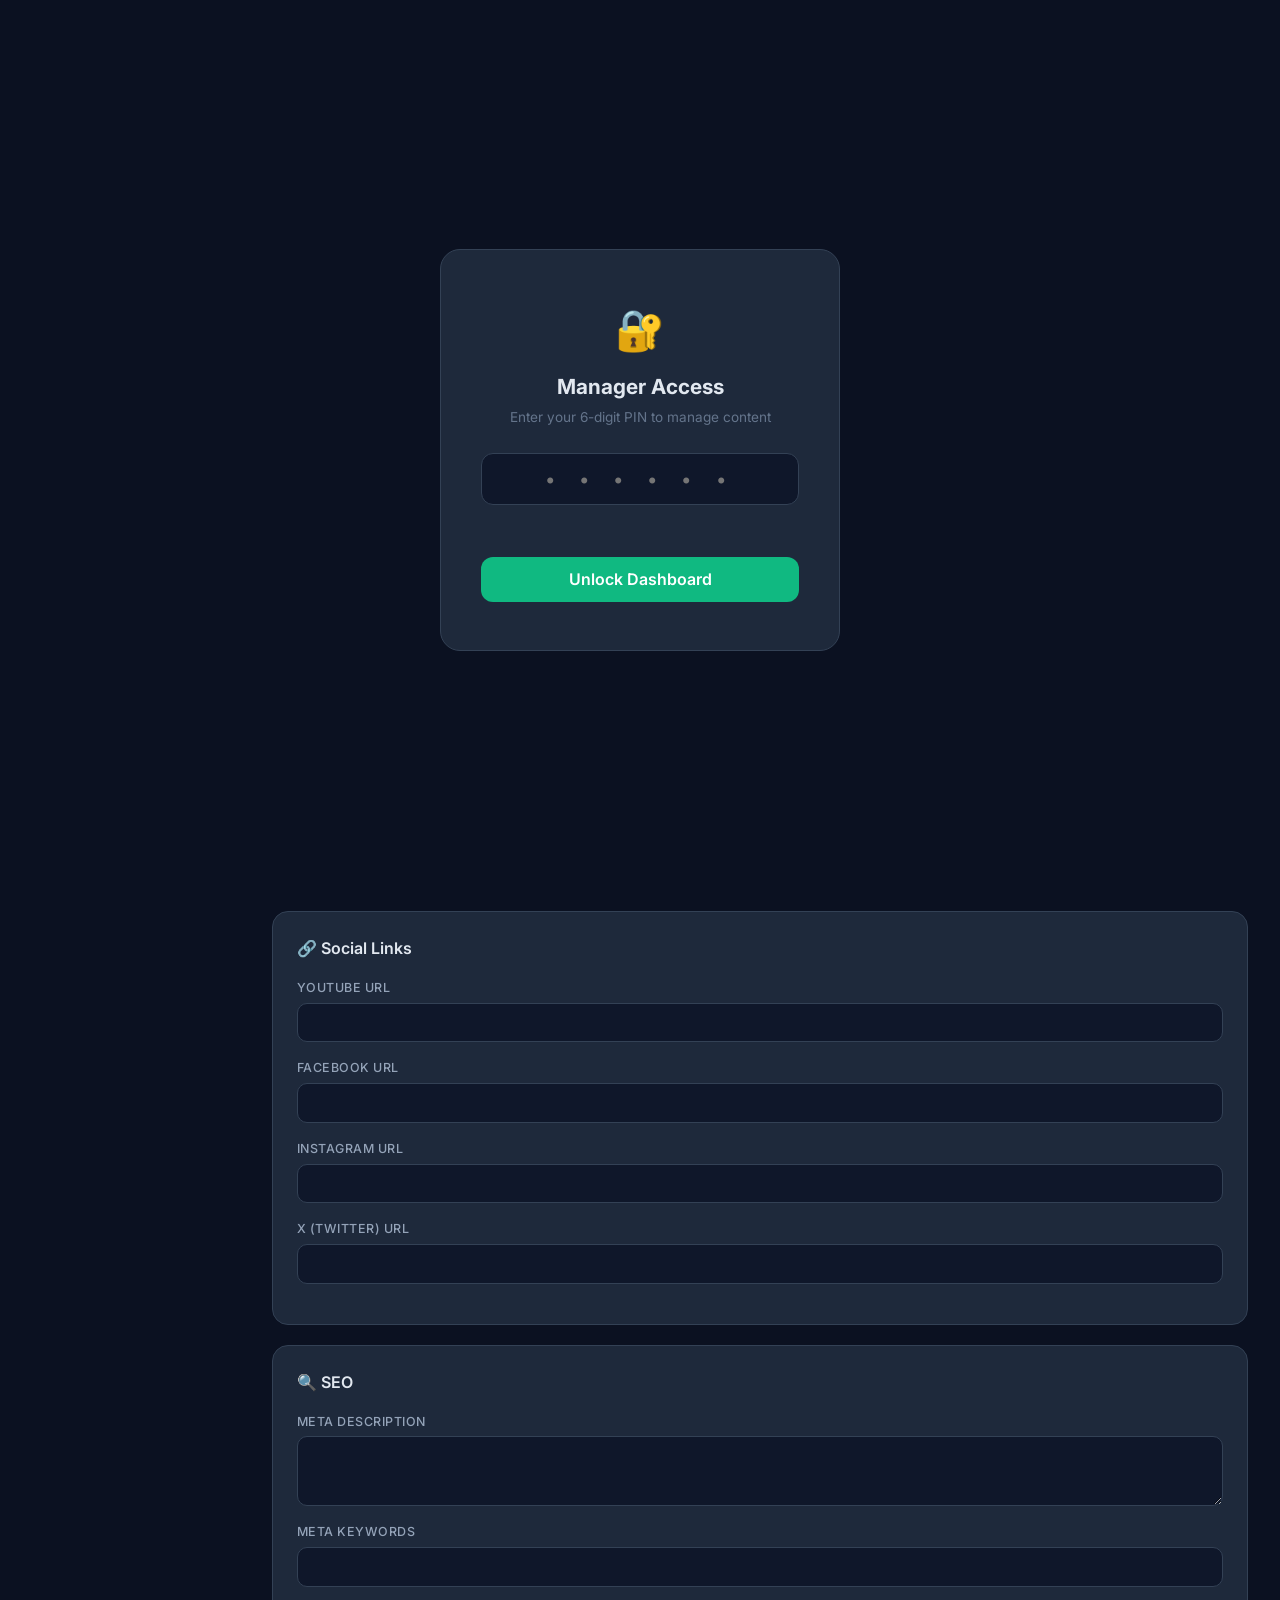
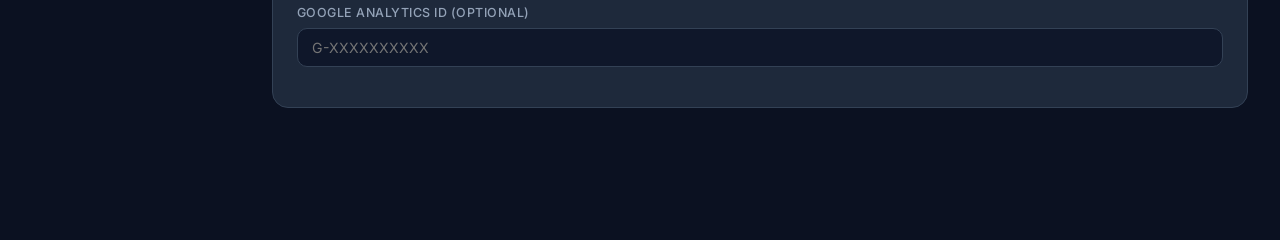
<file: admin/index.html>
<!DOCTYPE html>
<html lang="en">
<head>
  <meta charset="UTF-8" />
  <meta name="viewport" content="width=device-width, initial-scale=1.0" />
  <title>Manager — Apostle Gabriel Olu Akintan</title>
  <link rel="preconnect" href="https://fonts.googleapis.com" />
  <link rel="preconnect" href="https://fonts.gstatic.com" crossorigin />
  <link href="https://fonts.googleapis.com/css2?family=Inter:wght@300;400;500;600;700;800;900&display=swap" rel="stylesheet" />
  <link rel="stylesheet" href="../assets/css/style.css" />

  <style>
    /* ═══ ADMIN LAYOUT ═══ */
    * { margin: 0; padding: 0; box-sizing: border-box; }
    body {
      font-family: 'Inter', system-ui, sans-serif;
      background: #0B1121;
      color: #E2E8F0;
      display: flex;
      min-height: 100vh;
      overflow-x: hidden;
    }

    /* ── SIDEBAR ── */
    .admin-sidebar {
      width: 240px;
      background: #0F172A;
      border-right: 1px solid #1E293B;
      display: flex;
      flex-direction: column;
      position: fixed;
      top: 0; left: 0; bottom: 0;
      z-index: 100;
      transition: transform 0.3s ease;
    }
    .sidebar-header {
      padding: 1.25rem 1.25rem 1rem;
      border-bottom: 1px solid #1E293B;
    }
    .sidebar-header .manager-name {
      font-size: 0.75rem;
      text-transform: uppercase;
      letter-spacing: 0.08em;
      color: #64748B;
      margin-bottom: 0.1rem;
    }
    .sidebar-header h1 {
      font-size: 1rem;
      font-weight: 700;
      background: linear-gradient(135deg, #10B981, #3B82F6);
      -webkit-background-clip: text;
      -webkit-text-fill-color: transparent;
      background-clip: text;
    }
    .sidebar-actions {
      padding: 0.85rem 1.25rem;
      display: flex;
      gap: 0.5rem;
      border-bottom: 1px solid #1E293B;
    }
    .sidebar-actions a, .sidebar-actions button {
      flex: 1;
      text-align: center;
      padding: 0.45rem 0.6rem;
      border-radius: 8px;
      font-size: 0.78rem;
      font-weight: 600;
      font-family: inherit;
      cursor: pointer;
      transition: all 0.2s;
      display: inline-flex;
      align-items: center;
      justify-content: center;
      gap: 0.3rem;
    }
    .sidebar-actions .view-site {
      background: transparent;
      color: #94A3B8;
      border: 1px solid #334155;
      text-decoration: none;
    }
    .sidebar-actions .view-site:hover { border-color: #3B82F6; color: #3B82F6; }
    .sidebar-actions .btn-logout {
      background: transparent;
      color: #94A3B8;
      border: 1px solid #334155;
    }
    .sidebar-actions .btn-logout:hover { border-color: #EF4444; color: #EF4444; }

    .sidebar-nav {
      flex: 1;
      padding: 0.75rem 0.75rem;
      overflow-y: auto;
    }
    .sidebar-nav-item {
      display: flex;
      align-items: center;
      gap: 0.7rem;
      padding: 0.6rem 0.85rem;
      border-radius: 10px;
      font-size: 0.87rem;
      font-weight: 500;
      color: #94A3B8;
      cursor: pointer;
      transition: all 0.2s;
      border: none;
      background: none;
      width: 100%;
      font-family: inherit;
      text-align: left;
    }
    .sidebar-nav-item:hover {
      background: #1E293B;
      color: #E2E8F0;
    }
    .sidebar-nav-item.active {
      background: rgba(16,185,129,0.1);
      color: #10B981;
      font-weight: 600;
    }
    .sidebar-nav-item .nav-icon { font-size: 1.1rem; width: 24px; text-align: center; }
    .sidebar-footer {
      padding: 0.75rem;
      font-size: 0.68rem;
      color: #475569;
      text-align: center;
      border-top: 1px solid #1E293B;
    }

    /* ── MAIN CONTENT ── */
    .admin-main {
      margin-left: 240px;
      flex: 1;
      padding: 2rem 2rem 7rem;
      min-height: 100vh;
    }
    .panel { display: none; }
    .panel.active { display: block; animation: fadeIn 0.25s ease; }
    @keyframes fadeIn {
      from { opacity: 0; transform: translateY(8px); }
      to { opacity: 1; transform: translateY(0); }
    }

    .panel-header { margin-bottom: 1.5rem; }
    .panel-header h2 { font-size: 1.35rem; font-weight: 700; }
    .panel-header p { color: #64748B; font-size: 0.85rem; margin-top: 0.25rem; }

    .admin-card {
      background: #1E293B;
      border: 1px solid #334155;
      border-radius: 16px;
      padding: 1.5rem;
      margin-bottom: 1.25rem;
    }
    .admin-card h3 {
      font-size: 1rem;
      font-weight: 600;
      margin-bottom: 1rem;
      display: flex;
      align-items: center;
      gap: 0.5rem;
    }
    .admin-card h3 .badge {
      font-size: 0.65rem;
      background: #10B981;
      color: #fff;
      padding: 0.15rem 0.5rem;
      border-radius: 999px;
      font-weight: 500;
    }

    .form-row {
      display: flex;
      flex-direction: column;
      gap: 0.3rem;
      margin-bottom: 1rem;
    }
    .form-row label {
      font-size: 0.78rem;
      font-weight: 500;
      color: #94A3B8;
      text-transform: uppercase;
      letter-spacing: 0.04em;
    }
    .form-row input,
    .form-row textarea,
    .form-row select {
      padding: 0.65rem 0.9rem;
      border-radius: 10px;
      border: 1px solid #334155;
      background: #0F172A;
      color: #F1F5F9;
      font-family: inherit;
      font-size: 0.88rem;
      transition: border 0.2s;
    }
    .form-row input:focus,
    .form-row textarea:focus {
      outline: none;
      border-color: #10B981;
      box-shadow: 0 0 0 3px rgba(16,185,129,0.15);
    }
    .form-row textarea { min-height: 70px; resize: vertical; }
    .form-row-inline { display: grid; grid-template-columns: 1fr 1fr; gap: 1rem; }

    .admin-card .btn-primary { font-size: 0.82rem; padding: 0.55rem 1.4rem; }

    /* ═══ Items List (Admin) ═══ */
    .items-admin-list { margin: 1rem 0; }
    .item-admin {
      display: flex;
      align-items: center;
      justify-content: space-between;
      padding: 0.55rem 0.8rem;
      background: #0F172A;
      border-radius: 10px;
      margin-bottom: 0.4rem;
      gap: 0.5rem;
    }
    .item-admin .item-info { flex: 1; min-width: 0; }
    .item-admin .item-info .item-title {
      font-size: 0.85rem; font-weight: 500;
      white-space: nowrap; overflow: hidden; text-overflow: ellipsis;
    }
    .item-admin .item-info .item-sub { font-size: 0.72rem; color: #64748B; }
    .item-admin .btn-remove {
      background: transparent;
      border: none;
      color: #EF4444;
      cursor: pointer;
      font-size: 1.2rem;
      line-height: 1;
      padding: 0.2rem 0.4rem;
      border-radius: 6px;
      transition: background 0.2s;
      flex-shrink: 0;
    }
    .item-admin .btn-remove:hover { background: rgba(239,68,68,0.1); }

    .add-item-bar { display: flex; gap: 0.5rem; margin-top: 0.75rem; }
    .add-item-bar input, .add-item-bar select {
      padding: 0.6rem 0.8rem;
      border-radius: 10px;
      border: 1px solid #334155;
      background: #0F172A;
      color: #F1F5F9;
      font-family: inherit;
      font-size: 0.85rem;
    }
    .add-item-bar input:focus { outline: none; border-color: #10B981; }
    .add-item-bar .btn-add {
      padding: 0.6rem 1.2rem;
      border-radius: 10px;
      background: #10B981;
      color: white;
      border: none;
      font-weight: 600;
      font-size: 0.82rem;
      cursor: pointer;
      font-family: inherit;
      transition: background 0.2s;
      white-space: nowrap;
    }
    .add-item-bar .btn-add:hover { background: #059669; }

    /* ═══ Action Bar (Fixed Bottom) ═══ */
    .admin-action-bar {
      position: fixed;
      bottom: 0;
      left: 240px;
      right: 0;
      padding: 1rem 2rem;
      background: rgba(15,23,42,0.9);
      backdrop-filter: blur(20px);
      border-top: 1px solid #1E293B;
      display: flex;
      justify-content: flex-end;
      gap: 1rem;
      z-index: 50;
    }
    .admin-action-bar .btn-publish {
      background: #10B981;
      color: #fff;
      border: none;
      padding: 0.7rem 2rem;
      border-radius: 12px;
      font-family: inherit;
      font-weight: 600;
      font-size: 0.95rem;
      cursor: pointer;
      display: flex;
      align-items: center;
      gap: 0.5rem;
      transition: all 0.2s;
    }
    .admin-action-bar .btn-publish:hover { background: #059669; transform: translateY(-1px); }
    .admin-action-bar .btn-publish:disabled { opacity: 0.5; cursor: not-allowed; transform: none; }
    .admin-action-bar .btn-preview {
      background: transparent;
      border: 1px solid #334155;
      color: #94A3B8;
      padding: 0.7rem 1.5rem;
      border-radius: 12px;
      font-family: inherit;
      font-weight: 500;
      cursor: pointer;
      transition: all 0.2s;
    }
    .admin-action-bar .btn-preview:hover { border-color: #3B82F6; color: #3B82F6; }

    /* ═══ Status Toast ═══ */
    .publish-status {
      position: fixed; top: 1rem; right: 1rem;
      padding: 0.75rem 1.5rem;
      border-radius: 12px;
      font-size: 0.85rem;
      font-weight: 500;
      z-index: 200;
      animation: slideInRight 0.3s ease;
    }
    .publish-status.success { background: #065F46; color: #A7F3D0; border: 1px solid #10B981; }
    .publish-status.error { background: #7F1D1D; color: #FECACA; border: 1px solid #EF4444; }
    @keyframes slideInRight {
      from { transform: translateX(100%); opacity: 0; }
      to { transform: translateX(0); opacity: 1; }
    }

    /* ═══ LOGIN ═══ */
    .admin-login-overlay {
      position: fixed; inset: 0;
      display: flex; align-items: center; justify-content: center;
      background: #0B1121;
      z-index: 999;
    }
    .admin-login-card {
      background: #1E293B;
      border: 1px solid #334155;
      border-radius: 20px;
      padding: 3rem 2.5rem;
      width: 100%;
      max-width: 400px;
      text-align: center;
    }
    .admin-login-card .lock-icon { font-size: 2.5rem; margin-bottom: 0.5rem; }
    .admin-login-card h2 { font-size: 1.3rem; font-weight: 700; margin-bottom: 0.25rem; }
    .admin-login-card p { color: #64748B; font-size: 0.85rem; margin-bottom: 1.5rem; }
    .admin-login-card .pin-input {
      width: 100%;
      padding: 0.8rem 1rem;
      border-radius: 12px;
      border: 1px solid #334155;
      background: #0F172A;
      color: #F1F5F9;
      font-size: 1.2rem;
      text-align: center;
      letter-spacing: 0.5em;
      font-family: inherit;
    }
    .admin-login-card .pin-input:focus {
      outline: none;
      border-color: #10B981;
      box-shadow: 0 0 0 3px rgba(16,185,129,0.15);
    }
    .admin-login-card .error-msg {
      color: #EF4444;
      font-size: 0.8rem;
      margin-top: 0.75rem;
      min-height: 1.5rem;
    }
    .admin-login-card .login-btn {
      margin-top: 1rem;
      width: 100%;
      padding: 0.8rem;
      border-radius: 12px;
      background: #10B981;
      color: white;
      border: none;
      font-weight: 600;
      font-size: 1rem;
      cursor: pointer;
      font-family: inherit;
      transition: background 0.2s;
    }
    .admin-login-card .login-btn:hover { background: #059669; }

    .hidden { display: none !important; }

    .upload-thumb {
      width: 48px; height: 48px; border-radius: 8px;
      background: #0F172A;
      display: flex; align-items: center; justify-content: center;
      font-size: 1.2rem;
      flex-shrink: 0;
    }

    @media (max-width: 768px) {
      .admin-sidebar { transform: translateX(-100%); }
      .admin-sidebar.open { transform: translateX(0); }
      .admin-main { margin-left: 0; padding: 1rem 1rem 8rem; }
      .admin-action-bar { left: 0; padding: 0.75rem 1rem; flex-direction: column; }
      .admin-action-bar .btn-publish { width: 100%; justify-content: center; }
      .form-row-inline { grid-template-columns: 1fr; }
      .add-item-bar { flex-wrap: wrap; }
      .add-item-bar input { min-width: 0; }
      .sidebar-toggle {
        display: flex !important;
        position: fixed; top: 0.75rem; left: 0.75rem;
        z-index: 200;
        background: #1E293B;
        border: 1px solid #334155;
        border-radius: 10px;
        padding: 0.5rem;
        cursor: pointer;
        color: #E2E8F0;
        font-size: 1.2rem;
      }
    }
    @media (min-width: 769px) {
      .sidebar-toggle { display: none; }
    }
  </style>
</head>
<body>

  <!-- ═══ LOGIN OVERLAY ═══ -->
  <div id="loginOverlay" class="admin-login-overlay">
    <div class="admin-login-card">
      <div class="lock-icon">🔐</div>
      <h2>Manager Access</h2>
      <p>Enter your 6-digit PIN to manage content</p>
      <input type="password" id="pinInput" class="pin-input" maxlength="6" inputmode="numeric" pattern="[0-9]*" placeholder="• • • • • •" autocomplete="off" />
      <div class="error-msg" id="loginError"></div>
      <button class="login-btn" id="loginBtn">Unlock Dashboard</button>
    </div>
  </div>

  <!-- ═══ MOBILE SIDEBAR TOGGLE ═══ -->
  <button class="sidebar-toggle" id="sidebarToggle" aria-label="Toggle sidebar">☰</button>

  <!-- ═══ SIDEBAR ═══ -->
  <aside class="admin-sidebar" id="adminSidebar">
    <div class="sidebar-header">
      <div class="manager-name">Manager</div>
      <h1>Content Dashboard</h1>
    </div>
    <div class="sidebar-actions">
      <a href="../" target="_blank" class="view-site">View Site ↗</a>
      <button class="btn-logout" id="logoutBtn">Log out</button>
    </div>
    <nav class="sidebar-nav">
      <button class="sidebar-nav-item active" data-panel="site">
        <span class="nav-icon">🏠</span> Site
      </button>
      <button class="sidebar-nav-item" data-panel="hero">
        <span class="nav-icon">🌟</span> Hero
      </button>
      <button class="sidebar-nav-item" data-panel="about">
        <span class="nav-icon">👤</span> About
      </button>
      <button class="sidebar-nav-item" data-panel="messages">
        <span class="nav-icon">🎬</span> Messages
      </button>
      <button class="sidebar-nav-item" data-panel="books">
        <span class="nav-icon">📚</span> Books
      </button>
      <button class="sidebar-nav-item" data-panel="verses">
        <span class="nav-icon">📖</span> Verses
      </button>
      <button class="sidebar-nav-item" data-panel="sections">
        <span class="nav-icon">🧩</span> Sections
      </button>
      <button class="sidebar-nav-item" data-panel="events">
        <span class="nav-icon">🗓</span> Events
      </button>
      <button class="sidebar-nav-item" data-panel="uploads">
        <span class="nav-icon">⬆</span> Uploads
      </button>
    </nav>
    <div class="sidebar-footer">HOLEPIC</div>
  </aside>

  <!-- ═══ MAIN CONTENT ═══ -->
  <main class="admin-main">

    <!-- ── PANEL: SITE ── -->
    <div class="panel active" id="panel-site">
      <div class="panel-header"><h2>🏠 Site Settings</h2><p>Header, footer, branding &amp; SEO</p></div>
      <div class="admin-card">
        <div class="form-row"><label>Ministry Name</label><input type="text" id="ad-name" /></div>
        <div class="form-row"><label>Browser Title</label><input type="text" id="ad-title" /></div>
        <div class="form-row"><label>Navbar Logo Text (short)</label><input type="text" id="ad-logo" placeholder="e.g. HOLEPIC" /></div>
        <div class="form-row"><label>Tagline</label><input type="text" id="ad-tagline" /></div>
        <div class="form-row"><label>Location</label><input type="text" id="ad-location" /></div>
        <div class="form-row-inline">
          <div class="form-row"><label>WhatsApp (digits only)</label><input type="text" id="ad-whatsapp" /></div>
          <div class="form-row"><label>Display Phone</label><input type="text" id="ad-displayPhone" /></div>
        </div>
        <div class="form-row"><label>Email</label><input type="email" id="ad-email" /></div>
        <div class="form-row"><label>Footer Text</label><input type="text" id="ad-footer" /></div>
        <div class="form-row"><label>OG Image URL</label><input type="url" id="ad-ogImage" placeholder="https://yourdomain.com/assets/og.jpg" /></div>
      </div>
      <div class="admin-card">
        <h3>🔗 Social Links</h3>
        <div class="form-row"><label>YouTube URL</label><input type="url" id="ad-youtube" /></div>
        <div class="form-row"><label>Facebook URL</label><input type="url" id="ad-facebook" /></div>
        <div class="form-row"><label>Instagram URL</label><input type="url" id="ad-instagram" /></div>
        <div class="form-row"><label>X (Twitter) URL</label><input type="url" id="ad-x" /></div>
      </div>
      <div class="admin-card">
        <h3>🔍 SEO</h3>
        <div class="form-row"><label>Meta Description</label><textarea id="ad-seoDesc" rows="2"></textarea></div>
        <div class="form-row"><label>Meta Keywords</label><input type="text" id="ad-seoKeywords" /></div>
        <div class="form-row"><label>Google Analytics ID (optional)</label><input type="text" id="ad-ga" placeholder="G-XXXXXXXXXX" /></div>
      </div>
    </div>

    <!-- ── PANEL: HERO ── -->
    <div class="panel" id="panel-hero">
      <div class="panel-header"><h2>🌟 Hero Section</h2><p>The main landing hero</p></div>
      <div class="admin-card">
        <div class="form-row"><label>Title</label><input type="text" id="ad-heroTitle" /></div>
        <div class="form-row"><label>Subtitle</label><textarea id="ad-heroSubtitle" rows="2"></textarea></div>
        <div class="form-row"><label>Verse Text</label><textarea id="ad-verseText" rows="3"></textarea></div>
        <div class="form-row"><label>Verse Reference</label><input type="text" id="ad-verseRef" /></div>
        <div class="form-row">
          <label>Portrait Image URL</label>
          <input type="url" id="ad-heroImage" placeholder="https://..." />
        </div>
        <div class="form-row">
          <label>Portrait Alt Text</label>
          <input type="text" id="ad-heroImageAlt" placeholder="Apostle Gabriel Olu Akintan" />
        </div>
        <div class="form-row-inline">
          <div class="form-row"><label>CTA Text</label><input type="text" id="ad-ctaText" /></div>
          <div class="form-row"><label>CTA Link</label><input type="text" id="ad-ctaLink" /></div>
        </div>
      </div>
    </div>

    <!-- ── PANEL: ABOUT ── -->
    <div class="panel" id="panel-about">
      <div class="panel-header"><h2>👤 About</h2><p>Biography and ministry story</p></div>
      <div class="admin-card">
        <div class="form-row"><label>Preview Text</label><textarea id="ad-aboutPreview" rows="3"></textarea></div>
      </div>
      <div class="admin-card">
        <h3>🖼️ About Portrait</h3>
        <div class="form-row">
          <label>Portrait Image URL</label>
          <input type="url" id="ad-aboutImage" placeholder="https://..." />
        </div>
        <div class="form-row">
          <label>Portrait Alt Text</label>
          <input type="text" id="ad-aboutImageAlt" placeholder="Apostle Gabriel Olu Akintan" />
        </div>
      </div>
      <div class="admin-card">
        <h3>📋 About Sections <span class="badge" id="aboutCount">0</span></h3>
        <div id="aboutAdminList" class="items-admin-list"></div>
        <div class="add-item-bar">
          <input type="text" id="newAboutHeading" placeholder="Heading" />
          <input type="text" id="newAboutBody" placeholder="Body text" />
          <button class="btn-add" id="addAboutBtn">+ Add Section</button>
        </div>
      </div>
    </div>

    <!-- ── PANEL: MESSAGES ── -->
    <div class="panel" id="panel-messages">
      <div class="panel-header"><h2>🎬 Messages</h2><p>YouTube sermon videos</p></div>
      <div class="admin-card">
        <h3>📺 Message List <span class="badge" id="msgCount">0</span></h3>
        <div id="messagesAdminList" class="items-admin-list"></div>
        <div class="add-item-bar">
          <input type="text" id="newMsgTitle" placeholder="Message title" />
          <input type="text" id="newMsgId" placeholder="YouTube video ID" />
          <button class="btn-add" id="addMsgBtn">+ Add</button>
        </div>
      </div>
    </div>

    <!-- ── PANEL: BOOKS ── -->
    <div class="panel" id="panel-books">
      <div class="panel-header"><h2>📚 Books</h2><p>Books by Apostle Gabriel</p></div>
      <div class="admin-card">
        <h3>📖 Book List <span class="badge" id="bookCount">0</span></h3>
        <div id="booksAdminList" class="items-admin-list"></div>
        <div class="add-item-bar" style="flex-wrap:wrap;">
          <input type="text" id="newBookTitle" placeholder="Title" style="flex:1.5;" />
          <input type="text" id="newBookSub" placeholder="Subtitle (optional)" style="flex:1.5;" />
          <input type="url" id="newBookImage" placeholder="Cover image URL" style="flex:1;" />
          <button class="btn-add" id="addBookBtn">+ Add Book</button>
        </div>
        <div class="form-row" style="margin-top:0.5rem;">
          <textarea id="newBookDesc" rows="2" placeholder="Book description..."></textarea>
        </div>
        <div class="form-row-inline">
          <div class="form-row"><label>Amazon URL</label><input type="url" id="newBookAmazon" /></div>
          <div class="form-row"><label>PDF URL</label><input type="url" id="newBookPdf" /></div>
        </div>
      </div>
    </div>

    <!-- ── PANEL: VERSES ── -->
    <div class="panel" id="panel-verses">
      <div class="panel-header"><h2>📖 Verses</h2><p>Scripture verses to display</p></div>
      <div class="admin-card">
        <h3>📜 Verse List <span class="badge" id="verseCount">0</span></h3>
        <div id="versesAdminList" class="items-admin-list"></div>
        <div class="add-item-bar" style="flex-wrap:wrap;">
          <input type="text" id="newVerseText" placeholder="Verse text" style="flex:2;" />
          <input type="text" id="newVerseRef" placeholder="Reference (e.g. John 3:16)" style="flex:1;" />
          <button class="btn-add" id="addVerseBtn">+ Add Verse</button>
        </div>
        <div class="form-row-inline" style="margin-top:0.5rem;">
          <div class="form-row"><label>Category</label><input type="text" id="newVerseCategory" placeholder="e.g. faith, wisdom" /></div>
          <div class="form-row" style="justify-content:flex-end;">
            <label style="display:flex;align-items:center;gap:0.5rem;margin-top:1.5rem;cursor:pointer;">
              <input type="checkbox" id="newVerseFeatured" /> Featured verse
            </label>
          </div>
        </div>
      </div>
    </div>

    <!-- ── PANEL: SECTIONS (NEW) ── -->
    <div class="panel" id="panel-sections">
      <div class="panel-header"><h2>🧩 Custom Sections</h2><p>Add new content sections to the homepage</p></div>
      <div class="admin-card">
        <h3>🧩 Sections List <span class="badge" id="sectionCount">0</span></h3>
        <div id="sectionsAdminList" class="items-admin-list"></div>
        <div class="add-item-bar" style="flex-wrap:wrap;">
          <input type="text" id="newSectionTitle" placeholder="Section title" style="flex:2;" />
          <select id="newSectionPlacement" style="flex:1.2;">
            <option value="afterHero">After Hero</option>
            <option value="afterAbout">After About</option>
            <option value="afterMessages">After Messages</option>
            <option value="afterBooks">After Books</option>
            <option value="afterVerses">After Verses</option>
            <option value="afterEvents">After Events</option>
            <option value="beforeContact">Before Contact</option>
          </select>
          <button class="btn-add" id="addSectionBtn">+ Add Section</button>
        </div>
        <div class="form-row" style="margin-top:0.5rem;">
          <textarea id="newSectionBody" rows="3" placeholder="Section body text..."></textarea>
        </div>
        <div class="form-row">
          <label>Optional Image URL</label>
          <input type="url" id="newSectionImage" placeholder="https://... (leave blank for text-only)" />
        </div>
        <div class="form-row">
          <label>Optional Button Text + Link</label>
          <div class="form-row-inline">
            <input type="text" id="newSectionBtnText" placeholder="Button text (optional)" />
            <input type="text" id="newSectionBtnLink" placeholder="Button link (https:// or #messages)" />
          </div>
        </div>
      </div>
      <div class="admin-card">
        <p style="color:#64748B;font-size:0.8rem;line-height:1.6;">
          💡 Sections appear on the site in the order listed here, at the placement you chose.
          Each section also gets a link in the navbar automatically. Remember to click
          <strong>Publish Changes</strong> to save.
        </p>
      </div>
    </div>

    <!-- ── PANEL: EVENTS ── -->
    <div class="panel" id="panel-events">
      <div class="panel-header"><h2>🗓 Events</h2><p>Upcoming ministry events</p></div>
      <div class="admin-card">
        <h3>📅 Event List <span class="badge" id="eventCount">0</span></h3>
        <div id="eventsAdminList" class="items-admin-list"></div>
        <div class="add-item-bar" style="flex-wrap:wrap;">
          <input type="text" id="newEventTitle" placeholder="Event title" style="flex:2;" />
          <input type="date" id="newEventDate" style="flex:1;" />
          <button class="btn-add" id="addEventBtn">+ Add Event</button>
        </div>
        <div class="form-row-inline">
          <div class="form-row"><label>End Date</label><input type="date" id="newEventEnd" /></div>
          <div class="form-row"><label>Time</label><input type="text" id="newEventTime" placeholder="e.g. 9:00 AM" /></div>
        </div>
        <div class="form-row"><label>Location</label><input type="text" id="newEventLocation" placeholder="e.g. HOLEPIC HQ, Warri" /></div>
        <div class="form-row"><label>Description</label><textarea id="newEventDesc" rows="2"></textarea></div>
        <div class="form-row"><label>Registration Link</label><input type="url" id="newEventReg" placeholder="https://..." /></div>
      </div>
    </div>

    <!-- ── PANEL: UPLOADS ── -->
    <div class="panel" id="panel-uploads">
      <div class="panel-header"><h2>⬆ Uploads</h2><p>Resources, PDFs, images, and files</p></div>
      <div class="admin-card">
        <h3>📁 Uploads List <span class="badge" id="uploadCount">0</span></h3>
        <div id="uploadsAdminList" class="items-admin-list"></div>
        <div class="add-item-bar" style="flex-wrap:wrap;">
          <input type="text" id="newUploadName" placeholder="File name" style="flex:1.5;" />
          <input type="url" id="newUploadUrl" placeholder="File URL" style="flex:2;" />
          <button class="btn-add" id="addUploadBtn">+ Add Upload</button>
        </div>
        <div class="form-row-inline">
          <div class="form-row"><label>Type</label><select id="newUploadType"><option value="pdf">PDF</option><option value="image">Image</option><option value="audio">Audio</option><option value="video">Video</option><option value="other">Other</option></select></div>
          <div class="form-row"><label>Category</label><input type="text" id="newUploadCategory" placeholder="e.g. resource, evangelism" /></div>
        </div>
        <div class="form-row"><label>Description</label><textarea id="newUploadDesc" rows="2"></textarea></div>
      </div>
    </div>

  </main>

  <!-- ═══ FIXED ACTION BAR ═══ -->
  <div class="admin-action-bar">
    <button class="btn-preview" id="previewBtn">👁️ Preview JSON</button>
    <button class="btn-publish" id="publishBtn">
      <span>📤</span>
      <span>Publish Changes</span>
    </button>
  </div>

  <script src="../assets/js/admin.js"></script>
</body>
</html>
</file>
<file: assets/css/style.css>
/* ═══════════════════════════════════════
   Grace Assembly Ministries — Main Styles
   Theme: Green 💚 Blue 💙 Gold 💛
   ═══════════════════════════════════════ */

/* ── LIGHT THEME (default) ── */
:root,
[data-theme="light"] {
  --green: #10B981;
  --green-dark: #065F46;
  --green-deeper: #022C22;
  --green-light: #D1FAE5;
  --blue: #3B82F6;
  --blue-dark: #1E40AF;
  --blue-light: #DBEAFE;
  --gold: #F59E0B;
  --gold-light: #FEF3C7;
  --gold-dark: #B45309;
  --bg: #FAFAFA;
  --bg-alt: #FFFFFF;
  --bg-section: #FFFFFF;
  --text: #111827;
  --text-secondary: #6B7280;
  --text-muted: #9CA3AF;
  --border: #E5E7EB;
  --border-light: #F3F4F6;
  --glass-bg: rgba(255, 255, 255, 0.35);
  --glass-border: rgba(255, 255, 255, 0.5);
  --glass-shadow: 0 8px 32px rgba(0, 0, 0, 0.06);
  --card-bg: #FFFFFF;
  --card-shadow: 0 1px 3px rgba(0, 0, 0, 0.06);
  --nav-bg: rgba(255, 255, 255, 0.25);
  --nav-bg-scrolled: rgba(255, 255, 255, 0.8);
  --hero-from: #0B3B2C;
  --hero-via: #064E3B;
  --hero-to: #0F172A;
  --hero-text: white;
  --hero-glass-bg: rgba(255, 255, 255, 0.06);
  --hero-glass-border: rgba(255, 255, 255, 0.1);
  --contact-from: #0B3B2C;
  --contact-to: #0F172A;
  --footer-bg: #022C22;
}

/* ── DARK THEME ── */
[data-theme="dark"] {
  --bg: #0B1121;
  --bg-alt: #111827;
  --bg-section: #0F172A;
  --text: #F1F5F9;
  --text-secondary: #94A3B8;
  --text-muted: #64748B;
  --border: #1E293B;
  --border-light: #1E293B;
  --glass-bg: rgba(15, 23, 42, 0.55);
  --glass-border: rgba(255, 255, 255, 0.06);
  --glass-shadow: 0 8px 32px rgba(0, 0, 0, 0.3);
  --card-bg: #1E293B;
  --card-shadow: 0 1px 3px rgba(0, 0, 0, 0.3);
  --nav-bg: rgba(15, 23, 42, 0.25);
  --nav-bg-scrolled: rgba(15, 23, 42, 0.85);
  --hero-from: #020617;
  --hero-via: #0B3B2C;
  --hero-to: #020617;
  --hero-text: #F1F5F9;
  --hero-glass-bg: rgba(255, 255, 255, 0.04);
  --hero-glass-border: rgba(255, 255, 255, 0.06);
  --contact-from: #020617;
  --contact-to: #0B3B2C;
  --footer-bg: #020617;
  --green-light: #064E3B;
  --blue-light: #1E3A5F;
  --gold-light: #78350F;
}

/* ── Reset ── */
*, *::before, *::after { margin: 0; padding: 0; box-sizing: border-box; }
html { scroll-behavior: smooth; scroll-padding-top: 80px; }
body {
  font-family: 'Inter', system-ui, -apple-system, sans-serif;
  background: var(--bg);
  color: var(--text);
  line-height: 1.6;
  overflow-x: hidden;
  -webkit-font-smoothing: antialiased;
  transition: background 0.4s ease, color 0.4s ease;
}
a { color: inherit; text-decoration: none; }
.container { width: 100%; max-width: 1100px; margin: 0 auto; padding: 0 1.5rem; }

/* ── Theme Toggle ── */
.nav-actions { display: flex; align-items: center; gap: 0.5rem; }
.theme-btn {
  display: flex; align-items: center; justify-content: center;
  width: 38px; height: 38px; border-radius: 50%;
  background: var(--glass-bg);
  backdrop-filter: blur(10px);
  border: 1px solid var(--glass-border);
  color: var(--text);
  cursor: pointer;
  transition: all 0.3s ease;
  position: relative;
}
.theme-btn:hover {
  background: rgba(16,185,129,0.1);
  border-color: var(--green);
  transform: rotate(15deg);
}
.theme-btn .sun-icon { display: block; }
.theme-btn .moon-icon { display: none; }
[data-theme="dark"] .theme-btn .sun-icon { display: none; }
[data-theme="dark"] .theme-btn .moon-icon { display: block; }

/* ── Loader ── */
#loader {
  position: fixed; inset: 0; z-index: 9999;
  background: var(--hero-from);
  display: flex; align-items: center; justify-content: center;
  transition: opacity 0.6s ease, visibility 0.6s ease;
}
#loader.loaded { opacity: 0; visibility: hidden; pointer-events: none; }
.loader-content { text-align: center; color: white; }
.loader-icon { animation: pulse 1.5s ease-in-out infinite; }
.loader-bar {
  width: 200px; height: 3px; background: rgba(255,255,255,0.2);
  border-radius: 999px; margin: 1.5rem auto 0; overflow: hidden;
}
.loader-bar span {
  display: block; height: 100%; width: 40%;
  background: var(--gold); border-radius: 999px;
  animation: loading 1.2s ease infinite;
}
@keyframes loading {
  0% { transform: translateX(-100%); }
  100% { transform: translateX(350%); }
}
@keyframes pulse {
  0%, 100% { opacity: 0.6; transform: scale(0.95); }
  50% { opacity: 1; transform: scale(1.05); }
}

/* ── Glassmorphism Nav ── */
.glass-nav {
  position: fixed; top: 0; left: 0; right: 0; z-index: 1000;
  padding: 0.8rem 0;
  background: var(--nav-bg);
  backdrop-filter: blur(20px) saturate(180%);
  -webkit-backdrop-filter: blur(20px) saturate(180%);
  border-bottom: 1px solid var(--glass-border);
  transition: all 0.4s ease;
}
.glass-nav.scrolled {
  background: var(--nav-bg-scrolled);
  box-shadow: 0 4px 30px rgba(0,0,0,0.06);
}
.nav-inner {
  display: flex; align-items: center; justify-content: space-between;
}
.nav-brand {
  font-weight: 800; font-size: 1.15rem;
  background: linear-gradient(135deg, var(--green), var(--blue));
  -webkit-background-clip: text; -webkit-text-fill-color: transparent;
  background-clip: text;
  letter-spacing: -0.02em;
}
.nav-links { display: flex; gap: 2rem; }
.nav-links a {
  font-size: 0.9rem; font-weight: 500;
  position: relative; padding: 0.25rem 0;
  transition: all 0.3s ease;
  color: var(--text);
}
.nav-links a::after {
  content: ''; position: absolute; bottom: -2px; left: 0;
  width: 0; height: 2px;
  background: var(--gold); border-radius: 2px;
  transition: width 0.3s ease;
}
.nav-links a:hover { color: var(--green); }
.nav-links a:hover::after { width: 100%; }

.hamburger {
  display: none; flex-direction: column; gap: 5px;
  background: none; border: none; cursor: pointer; padding: 4px;
  z-index: 1001;
}
.hamburger span {
  display: block; width: 24px; height: 2px;
  background: var(--text); border-radius: 2px;
  transition: all 0.3s ease;
}
.hamburger.active span:nth-child(1) { transform: rotate(45deg) translate(5px, 5px); }
.hamburger.active span:nth-child(2) { opacity: 0; }
.hamburger.active span:nth-child(3) { transform: rotate(-45deg) translate(5px, -5px); }

/* ── Hero ── */
.hero-section {
  min-height: 100vh; display: flex; align-items: center;
  position: relative; overflow: hidden;
  background: linear-gradient(135deg, var(--hero-from) 0%, var(--hero-via) 40%, #0B2B4A 70%, var(--hero-to) 100%);
  padding: 8rem 0 4rem;
  color: var(--hero-text);
}
.hero-bg { position: absolute; inset: 0; overflow: hidden; }
.gradient-orb {
  position: absolute; border-radius: 50%;
  filter: blur(80px); opacity: 0.3;
  animation: orbFloat 12s ease-in-out infinite;
}
.orb-1 { width: 600px; height: 600px; background: radial-gradient(circle, var(--green), transparent); top: -10%; left: -10%; }
.orb-2 { width: 500px; height: 500px; background: radial-gradient(circle, var(--blue), transparent); bottom: -15%; right: -5%; animation-delay: -4s; }
.orb-3 { width: 400px; height: 400px; background: radial-gradient(circle, var(--gold), transparent); bottom: 20%; left: 30%; animation-delay: -8s; }
@keyframes orbFloat {
  0%, 100% { transform: translate(0, 0) scale(1); }
  33% { transform: translate(40px, -30px) scale(1.1); }
  66% { transform: translate(-20px, 40px) scale(0.95); }
}
.hero-content { position: relative; z-index: 2; text-align: center; }
.hero-ministry {
  display: inline-flex; margin-bottom: 1.5rem;
  padding: 0.4rem 1.2rem; border-radius: 999px;
  font-size: 0.8rem; font-weight: 600; letter-spacing: 0.08em;
  text-transform: uppercase;
  background: var(--hero-glass-bg);
  backdrop-filter: blur(10px);
  border: 1px solid var(--hero-glass-border);
  color: var(--gold);
}
.hero-title {
  font-family: 'Playfair Display', serif;
  font-weight: 900; line-height: 1.1; margin-bottom: 1.5rem;
}
.hero-title .line-1 { display: block; font-size: clamp(2rem, 6vw, 4.5rem); font-weight: 600; color: var(--hero-text); }
.hero-title .line-2 { display: block; font-size: clamp(3rem, 10vw, 7rem); font-weight: 900; }
.gradient-text {
  background: linear-gradient(135deg, var(--gold) 0%, #FBBF24 30%, var(--green) 70%, var(--blue) 100%);
  -webkit-background-clip: text; -webkit-text-fill-color: transparent;
  background-clip: text;
}
.hero-subtitle { font-size: clamp(0.95rem, 1.6vw, 1.2rem); color: rgba(255,255,255,0.8); max-width: 650px; margin: 0 auto 2rem; line-height: 1.7; }
.hero-verse {
  max-width: 720px; margin: 0 auto 2.5rem;
  padding: 1.5rem 2rem; border-radius: 16px;
  background: var(--hero-glass-bg);
  backdrop-filter: blur(16px);
  -webkit-backdrop-filter: blur(16px);
  border: 1px solid var(--hero-glass-border);
  box-shadow: var(--glass-shadow);
}
/* ═══ HERO PORTRAIT LAYOUT ═══ */
.hero-layout {
  display: flex;
  align-items: center;
  gap: 3rem;
  text-align: left;
}

.hero-left {
  flex-shrink: 0;
}

.hero-right {
  flex: 1;
}

.hero-right .hero-ministry {
  margin-bottom: 1rem;
}

.hero-right .hero-title {
  margin-bottom: 1.25rem;
}

.hero-right .hero-subtitle {
  margin: 0 0 1.5rem 0;
}

.hero-right .hero-verse {
  margin: 0 0 2rem 0;
  text-align: left;
}

.hero-right .btn-primary {
  justify-content: center;
}

/* ── Glass Portrait Frame ── */
.glass-portrait {
  position: relative;
  width: 320px;
  height: 380px;
  border-radius: 20px;
  overflow: hidden;
  background: rgba(255, 255, 255, 0.05);
  backdrop-filter: blur(16px);
  -webkit-backdrop-filter: blur(16px);
  border: 1px solid rgba(255, 255, 255, 0.15);
  box-shadow: 0 8px 32px rgba(0, 0, 0, 0.2);
  display: flex;
  align-items: center;
  justify-content: center;
}

.glass-portrait img {
  width: 100%;
  height: 100%;
  object-fit: cover;
  transition: transform 0.6s ease, filter 0.6s ease;
}

.glass-portrait:hover img {
  transform: scale(1.03);
}

.portrait-glow {
  position: absolute;
  top: -20%;
  left: -20%;
  width: 140%;
  height: 140%;
  background: radial-gradient(circle at 30% 30%, rgba(16, 185, 129, 0.15), transparent 60%);
  pointer-events: none;
  z-index: 1;
}

/* ── About Portrait Layout ── */
.about-layout {
  display: flex;
  gap: 3rem;
  align-items: flex-start;
  margin-bottom: 2.5rem;
}

.about-image-col {
  flex-shrink: 0;
}

.about-portrait-frame {
  width: 280px;
  height: 340px;
  border-radius: 20px;
  overflow: hidden;
  background: rgba(255, 255, 255, 0.05);
  backdrop-filter: blur(16px);
  -webkit-backdrop-filter: blur(16px);
  border: 1px solid rgba(255, 255, 255, 0.15);
  box-shadow: 0 8px 32px rgba(0, 0, 0, 0.2);
}

.about-portrait-frame img {
  width: 100%;
  height: 100%;
  object-fit: cover;
  transition: transform 0.6s ease;
}

.about-portrait-frame:hover img {
  transform: scale(1.03);
}

.about-text-col {
  flex: 1;
}

.about-text-col .about-preview {
  margin-bottom: 0;
}

/* ── Responsive for portrait ── */
@media (max-width: 900px) {
  .hero-layout {
    flex-direction: column;
    text-align: center;
    gap: 2rem;
  }

  .hero-left {
    order: -1;
  }

  .glass-portrait {
    width: 220px;
    height: 270px;
    margin: 0 auto;
  }

  .hero-right .hero-verse {
    text-align: center;
  }

  .hero-right .hero-subtitle {
    margin-left: auto;
    margin-right: auto;
  }

  .about-layout {
    flex-direction: column;
    align-items: center;
  }

  .about-portrait-frame {
    width: 220px;
    height: 270px;
  }
}

@media (max-width: 480px) {
  .glass-portrait {
    width: 180px;
    height: 220px;
  }

  .about-portrait-frame {
    width: 180px;
    height: 220px;
  }
}
.verse-text { font-size: clamp(0.9rem, 1.3vw, 1.05rem); font-style: italic; line-height: 1.7; color: rgba(255,255,255,0.9); margin-bottom: 0.5rem; }
.verse-ref { display: block; font-size: 0.85rem; font-weight: 600; color: var(--gold); font-style: normal; }

.btn-primary {
  display: inline-flex; align-items: center; gap: 0.6rem;
  padding: 0.8rem 2rem; border-radius: 999px;
  background: var(--green);
  color: white; font-weight: 600; font-size: 0.95rem;
  border: none; cursor: pointer; font-family: inherit;
  transition: all 0.3s cubic-bezier(0.4, 0, 0.2, 1);
  box-shadow: 0 4px 20px rgba(16,185,129,0.3);
}
.btn-primary:hover { transform: translateY(-2px); box-shadow: 0 8px 30px rgba(16,185,129,0.4); background: #059669; }

.scroll-indicator {
  position: absolute; bottom: 2rem; left: 50%; transform: translateX(-50%);
  display: flex; flex-direction: column; align-items: center; gap: 0.5rem;
  color: rgba(255,255,255,0.4); font-size: 0.7rem;
  text-transform: uppercase; letter-spacing: 0.15em;
  animation: bounceDown 2s ease infinite;
}
.scroll-dot { width: 6px; height: 6px; border-radius: 50%; background: var(--gold); animation: scrollDot 2s ease infinite; }
@keyframes bounceDown { 0%, 100% { transform: translateX(-50%) translateY(0); } 50% { transform: translateX(-50%) translateY(6px); } }
@keyframes scrollDot { 0%, 100% { opacity: 1; } 50% { opacity: 0.3; } }

/* ── Sections ── */
.section { padding: 5rem 0; background: var(--bg-section); transition: background 0.4s ease; }
.section:nth-child(even) { background: var(--bg-alt); }
.messages-section { background: linear-gradient(180deg, var(--bg) 0%, var(--green-light) 50%, var(--bg) 100%); }
.verses-section { background: linear-gradient(180deg, var(--bg-alt) 0%, var(--gold-light) 50%, var(--bg-alt) 100%); }

.section-header { text-align: center; margin-bottom: 3rem; }
.section-tag {
  display: inline-block; padding: 0.3rem 1rem;
  border-radius: 999px; font-size: 0.75rem; font-weight: 600;
  text-transform: uppercase; letter-spacing: 0.1em;
  background: var(--green-light); color: var(--green-dark);
  margin-bottom: 0.75rem;
}
[data-theme="dark"] .section-tag { color: var(--green); }
.section-title {
  font-family: 'Playfair Display', serif;
  font-size: clamp(1.5rem, 3.5vw, 2.5rem);
  font-weight: 800;
}
.section-divider { display: flex; align-items: center; justify-content: center; gap: 0.5rem; margin-top: 0.75rem; }
.section-divider span { display: block; width: 60px; height: 3px; background: linear-gradient(90deg, var(--green), var(--gold)); border-radius: 2px; }

.empty-state {
  text-align: center; color: var(--text-muted);
  padding: 3rem 0; font-size: 1rem;
}

/* ── Glass Card ── */
.glass-card {
  background: var(--glass-bg);
  backdrop-filter: blur(16px);
  -webkit-backdrop-filter: blur(16px);
  border: 1px solid var(--glass-border);
  border-radius: 16px;
  padding: 2rem;
  box-shadow: var(--glass-shadow);
  transition: all 0.3s ease;
}
.glass-card:hover { box-shadow: 0 12px 40px rgba(0,0,0,0.08); transform: translateY(-2px); }

/* ── About ── */
.about-preview { margin-bottom: 2.5rem; }
.about-preview p { font-size: 1.05rem; line-height: 1.8; color: var(--text-secondary); }
.about-grid { display: grid; grid-template-columns: repeat(auto-fit, minmax(280px, 1fr)); gap: 1.5rem; }
.about-card {
  background: var(--card-bg);
  border-radius: 16px;
  padding: 1.75rem;
  border: 1px solid var(--border);
  transition: all 0.3s ease;
  cursor: default;
}
.about-card:hover { border-color: var(--green); box-shadow: 0 8px 25px rgba(16,185,129,0.08); transform: translateY(-3px); }
.about-card .card-icon {
  display: inline-flex; align-items: center; justify-content: center;
  width: 44px; height: 44px; border-radius: 12px;
  background: var(--green-light); color: var(--green-dark);
  font-size: 1.2rem; margin-bottom: 1rem;
}
.about-card h3 { font-size: 1.05rem; font-weight: 700; margin-bottom: 0.5rem; }
.about-card p { font-size: 0.9rem; color: var(--text-secondary); line-height: 1.7; }

/* ── Messages Grid ── */
.messages-grid { display: grid; grid-template-columns: repeat(auto-fill, minmax(300px, 1fr)); gap: 1.5rem; }
.msg-card {
  background: var(--card-bg);
  border-radius: 16px;
  overflow: hidden;
  border: 1px solid var(--border);
  transition: all 0.3s ease;
  display: block;
}
.msg-card:hover { transform: translateY(-4px); box-shadow: 0 16px 40px rgba(0,0,0,0.08); border-color: var(--green); }
.msg-thumb { position: relative; aspect-ratio: 16/9; overflow: hidden; background: var(--border); }
.msg-thumb img { width: 100%; height: 100%; object-fit: cover; transition: transform 0.5s ease; }
.msg-card:hover .msg-thumb img { transform: scale(1.05); }
.msg-thumb .play-overlay {
  position: absolute; inset: 0;
  display: flex; align-items: center; justify-content: center;
  background: rgba(0,0,0,0.25);
  transition: opacity 0.3s ease;
  opacity: 0;
}
.msg-card:hover .play-overlay { opacity: 1; }
.play-overlay .play-icon {
  width: 56px; height: 56px; border-radius: 50%;
  background: rgba(255,255,255,0.2);
  backdrop-filter: blur(8px);
  border: 1px solid rgba(255,255,255,0.3);
  display: flex; align-items: center; justify-content: center;
  color: white; font-size: 1.3rem;
  transition: transform 0.3s ease;
}
.msg-card:hover .play-icon { transform: scale(1.1); }
.msg-info { padding: 1.25rem; }
.msg-info h4 { font-size: 0.95rem; font-weight: 700; margin-bottom: 0.3rem; line-height: 1.3; }
.msg-info .msg-date { font-size: 0.78rem; color: var(--text-muted); }

/* ── Books ── */
.books-grid { display: grid; grid-template-columns: repeat(auto-fill, minmax(280px, 1fr)); gap: 1.5rem; }
.book-card {
  background: var(--card-bg);
  border-radius: 16px;
  overflow: hidden;
  border: 1px solid var(--border);
  transition: all 0.3s ease;
  display: flex;
  flex-direction: column;
}
.book-card:hover { transform: translateY(-4px); box-shadow: 0 12px 32px rgba(0,0,0,0.06); border-color: var(--blue); }
.book-cover {
  aspect-ratio: 4/3;
  overflow: hidden;
  background: var(--border);
}
.book-cover img { width: 100%; height: 100%; object-fit: cover; transition: transform 0.5s ease; }
.book-card:hover .book-cover img { transform: scale(1.03); }
.book-info { padding: 1.25rem; flex: 1; display: flex; flex-direction: column; }
.book-info h3 { font-size: 1.05rem; font-weight: 700; margin-bottom: 0.25rem; }
.book-info .book-subtitle { font-size: 0.8rem; color: var(--text-muted); margin-bottom: 0.75rem; font-style: italic; }
.book-info p { font-size: 0.88rem; color: var(--text-secondary); line-height: 1.6; flex: 1; }
.book-info .book-meta { margin-top: 1rem; display: flex; gap: 0.75rem; flex-wrap: wrap; }
.book-info .book-meta a {
  font-size: 0.8rem; font-weight: 600;
  color: var(--blue); display: inline-flex; align-items: center; gap: 0.3rem;
  transition: color 0.2s;
}
.book-info .book-meta a:hover { color: var(--green); }

/* ── Verses ── */
.verses-grid { display: grid; grid-template-columns: repeat(auto-fill, minmax(320px, 1fr)); gap: 1.5rem; }
.verse-card {
  background: var(--card-bg);
  border-radius: 16px;
  padding: 1.75rem;
  border: 1px solid var(--border);
  transition: all 0.3s ease;
  position: relative;
}
.verse-card:hover { border-color: var(--gold); transform: translateY(-2px); box-shadow: 0 8px 24px rgba(245,158,11,0.06); }
.verse-card.featured {
  border-color: var(--gold);
  background: linear-gradient(135deg, var(--gold-light), var(--card-bg));
}
[data-theme="dark"] .verse-card.featured { background: linear-gradient(135deg, rgba(245,158,11,0.1), var(--card-bg)); }
.verse-card .quote-mark {
  font-size: 2.5rem; line-height: 1; color: var(--gold);
  font-family: serif; margin-bottom: 0.25rem;
}
.verse-card .verse-text {
  font-size: 1rem; line-height: 1.7; font-style: italic;
  margin-bottom: 0.75rem;
}
.verse-card .verse-ref {
  font-weight: 600; font-size: 0.85rem; color: var(--gold);
  font-style: normal;
}
.verse-card .verse-badge {
  position: absolute; top: 0.75rem; right: 0.75rem;
  font-size: 0.65rem; text-transform: uppercase; letter-spacing: 0.05em;
  padding: 0.2rem 0.6rem; border-radius: 999px;
  background: var(--gold); color: white;
  font-weight: 600;
}

/* ── Events ── */
.events-list { display: flex; flex-direction: column; gap: 1rem; }
.event-card {
  background: var(--card-bg);
  border-radius: 16px;
  padding: 1.5rem;
  border: 1px solid var(--border);
  display: flex;
  align-items: center;
  gap: 1.5rem;
  transition: all 0.3s ease;
}
.event-card:hover { border-color: var(--green); transform: translateX(4px); box-shadow: 0 4px 20px rgba(0,0,0,0.04); }
.event-date-box {
  flex-shrink: 0;
  width: 72px; height: 72px;
  border-radius: 14px;
  background: var(--green-light);
  color: var(--green-dark);
  display: flex; flex-direction: column; align-items: center; justify-content: center;
  text-align: center;
}
[data-theme="dark"] .event-date-box { background: rgba(16,185,129,0.15); color: var(--green); }
.event-date-box .month { font-size: 0.7rem; font-weight: 700; text-transform: uppercase; letter-spacing: 0.05em; }
.event-date-box .day { font-size: 1.5rem; font-weight: 800; line-height: 1; }
.event-info { flex: 1; }
.event-info h3 { font-size: 1.05rem; font-weight: 700; margin-bottom: 0.25rem; }
.event-info .event-details { font-size: 0.85rem; color: var(--text-muted); display: flex; gap: 1rem; flex-wrap: wrap; }
.event-info .event-details span { display: flex; align-items: center; gap: 0.3rem; }
.event-info p { font-size: 0.88rem; color: var(--text-secondary); margin-top: 0.5rem; line-height: 1.5; }
.event-info .event-link {
  display: inline-flex; align-items: center; gap: 0.3rem;
  margin-top: 0.75rem; font-size: 0.82rem; font-weight: 600;
  color: var(--blue); transition: color 0.2s;
}
.event-info .event-link:hover { color: var(--green); }

@media (max-width: 640px) {
  .event-card { flex-direction: column; align-items: flex-start; gap: 1rem; }
  .event-date-box { width: 60px; height: 60px; }
  .event-date-box .day { font-size: 1.2rem; }
}

/* ── Contact ── */
.contact-section {
  background: linear-gradient(135deg, var(--contact-from), var(--hero-via), var(--contact-to));
  padding: 5rem 0;
}
.contact-card { text-align: center; max-width: 550px; margin: 0 auto; background: var(--hero-glass-bg); backdrop-filter: blur(20px); -webkit-backdrop-filter: blur(20px); border: 1px solid var(--hero-glass-border); color: var(--hero-text); }
.contact-icon { width: 60px; height: 60px; border-radius: 50%; background: rgba(255,255,255,0.08); display: flex; align-items: center; justify-content: center; margin: 0 auto 1rem; color: var(--gold); }
.contact-card h3 { font-size: 1.5rem; font-weight: 700; margin-bottom: 0.5rem; }
.contact-sub { color: rgba(255,255,255,0.7); margin-bottom: 1.5rem; font-size: 0.95rem; }
.btn-whatsapp { display: inline-flex; align-items: center; gap: 0.6rem; padding: 0.8rem 2rem; border-radius: 999px; background: #25D366; color: white; font-weight: 600; font-size: 0.95rem; border: none; cursor: pointer; font-family: inherit; transition: all 0.3s ease; margin-bottom: 1.5rem; }
.btn-whatsapp:hover { background: #20BD5A; transform: translateY(-2px); box-shadow: 0 8px 25px rgba(37,211,102,0.3); }
.contact-socials { display: flex; justify-content: center; gap: 0.75rem; }
.contact-socials a { display: inline-flex; align-items: center; justify-content: center; width: 42px; height: 42px; border-radius: 50%; background: rgba(255,255,255,0.08); color: rgba(255,255,255,0.7); border: 1px solid rgba(255,255,255,0.1); transition: all 0.3s ease; }
.contact-socials a:hover { background: rgba(255,255,255,0.15); color: white; transform: translateY(-2px); }

/* ── Footer ── */
#footer { background: var(--footer-bg); color: rgba(255,255,255,0.6); padding: 2rem 0; text-align: center; font-size: 0.85rem; transition: background 0.4s ease; }
.footer-inner { display: flex; flex-direction: column; gap: 0.5rem; }
.footer-links { display: flex; justify-content: center; gap: 1.5rem; font-size: 0.8rem; color: rgba(255,255,255,0.4); }
.footer-links span { display: inline-flex; align-items: center; gap: 0.3rem; }

/* ── Reveal Animations ── */
.reveal { opacity: 0; transform: translateY(30px); transition: opacity 0.8s ease, transform 0.8s cubic-bezier(0.16, 1, 0.3, 1); }
.reveal.visible { opacity: 1; transform: translateY(0); }
.reveal-delay-1 { transition-delay: 0.1s; }
.reveal-delay-2 { transition-delay: 0.2s; }
.reveal-delay-3 { transition-delay: 0.3s; }
.reveal-delay-4 { transition-delay: 0.4s; }

/* ── Responsive ── */
@media (max-width: 768px) {
  .nav-links {
    position: fixed; top: 0; right: -100%; width: 70%;
    height: 100vh; flex-direction: column;
    background: var(--nav-bg-scrolled);
    backdrop-filter: blur(20px);
    padding: 5rem 2rem 2rem; gap: 1.5rem;
    transition: right 0.4s cubic-bezier(0.16, 1, 0.3, 1);
    box-shadow: -10px 0 30px rgba(0,0,0,0.08);
  }
  .nav-links.open { right: 0; }
  .hamburger { display: flex; }
  .hero-section { padding: 6rem 0 3rem; }
  .glass-verse { padding: 1.25rem; }
  .messages-grid { grid-template-columns: 1fr; }
  .about-grid { grid-template-columns: 1fr; }
  .books-grid { grid-template-columns: 1fr; }
  .verses-grid { grid-template-columns: 1fr; }
}
@media (max-width: 480px) {
  .hero-title .line-2 { font-size: clamp(2.5rem, 15vw, 4rem); }
  .btn-primary { width: 100%; justify-content: center; }
  .section { padding: 3rem 0; }
}
</file>
